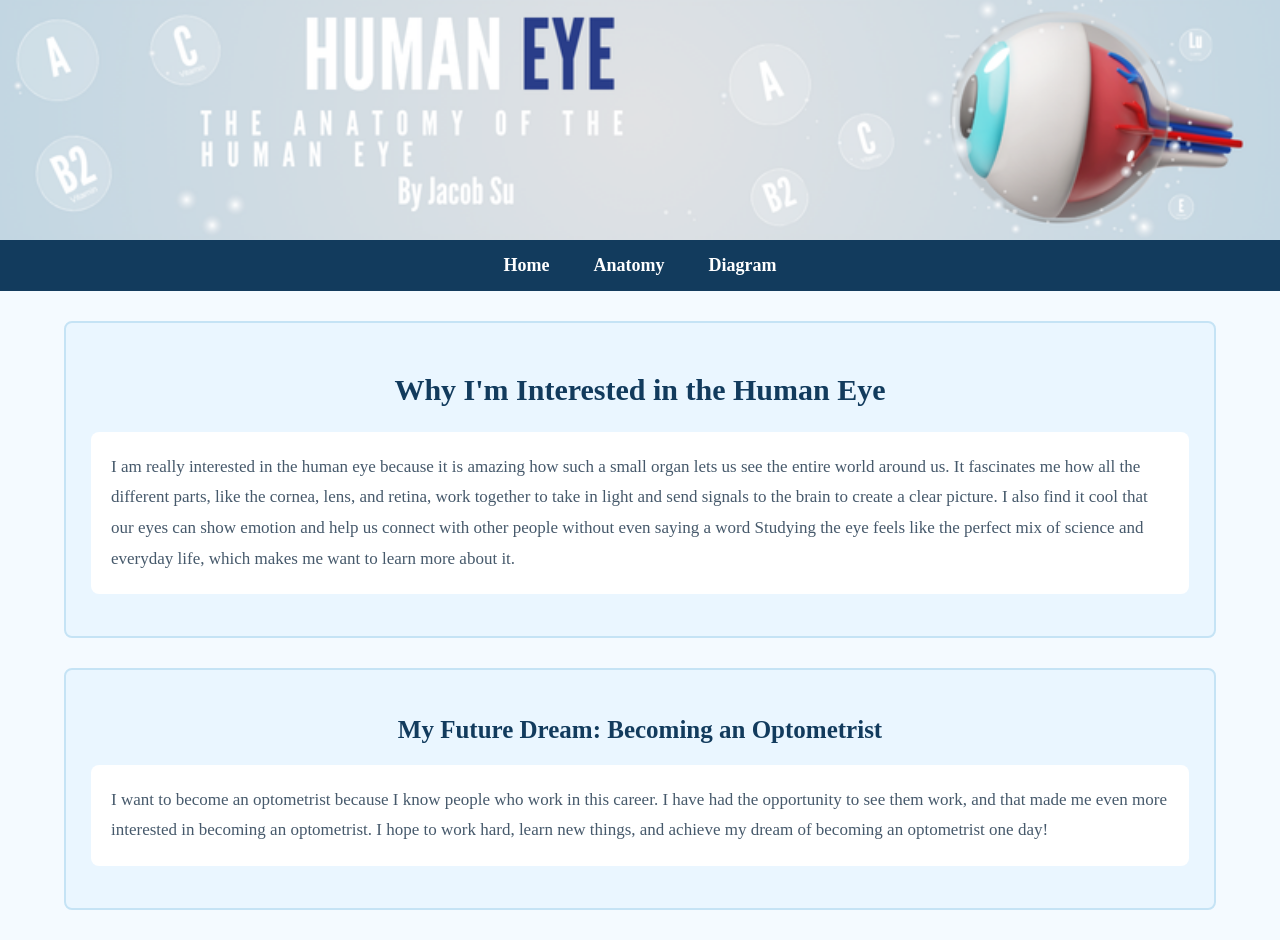
<file: index.html>
<html>
<head>
    <title>The Human Eye</title>
    <link rel="stylesheet" href="Website.css">
</head>

<body>

    <header>
        <img src="images/banner.png" class="Banner">
    </header>

    <!-- Navigation Menu -->
    <nav class="navbar">
        <a href="index.html">Home</a>
        <a href="Anatomy.html">Anatomy</a>
        <a href="Diagram.html">Diagram</a>
    </nav>

    <main>

        <!-- Introduction Section -->
        <section class="intro">
            <h1>Why I'm Interested in the Human Eye</h1>

            <p class="intro-text">
                I am really interested in the human eye because it is amazing
                how such a small organ lets us see the entire world around us.
                It fascinates me how all the different parts, like the cornea,
                lens, and retina, work together to take in light and send
                signals to the brain to create a clear picture.
                I also find it cool that our eyes can show emotion and help
                us connect with other people without even saying a word
                Studying the eye feels like the perfect mix of science
                and everyday life, which makes me want to learn more about it.
            </p>
        </section>

        <!-- Future Career Section -->
        <section class="future-career">
            <h2>My Future Dream: Becoming an Optometrist</h2>

            <p>
                I want to become an optometrist because I know people who
                work in this career. I have had the opportunity to see
                them work, and that made me even more interested in
                becoming an optometrist. I hope to work hard, learn new
                things, and achieve my dream of becoming an optometrist
                one day!
            </p>
        </section>

    </main>

</body>
</html>
</file>
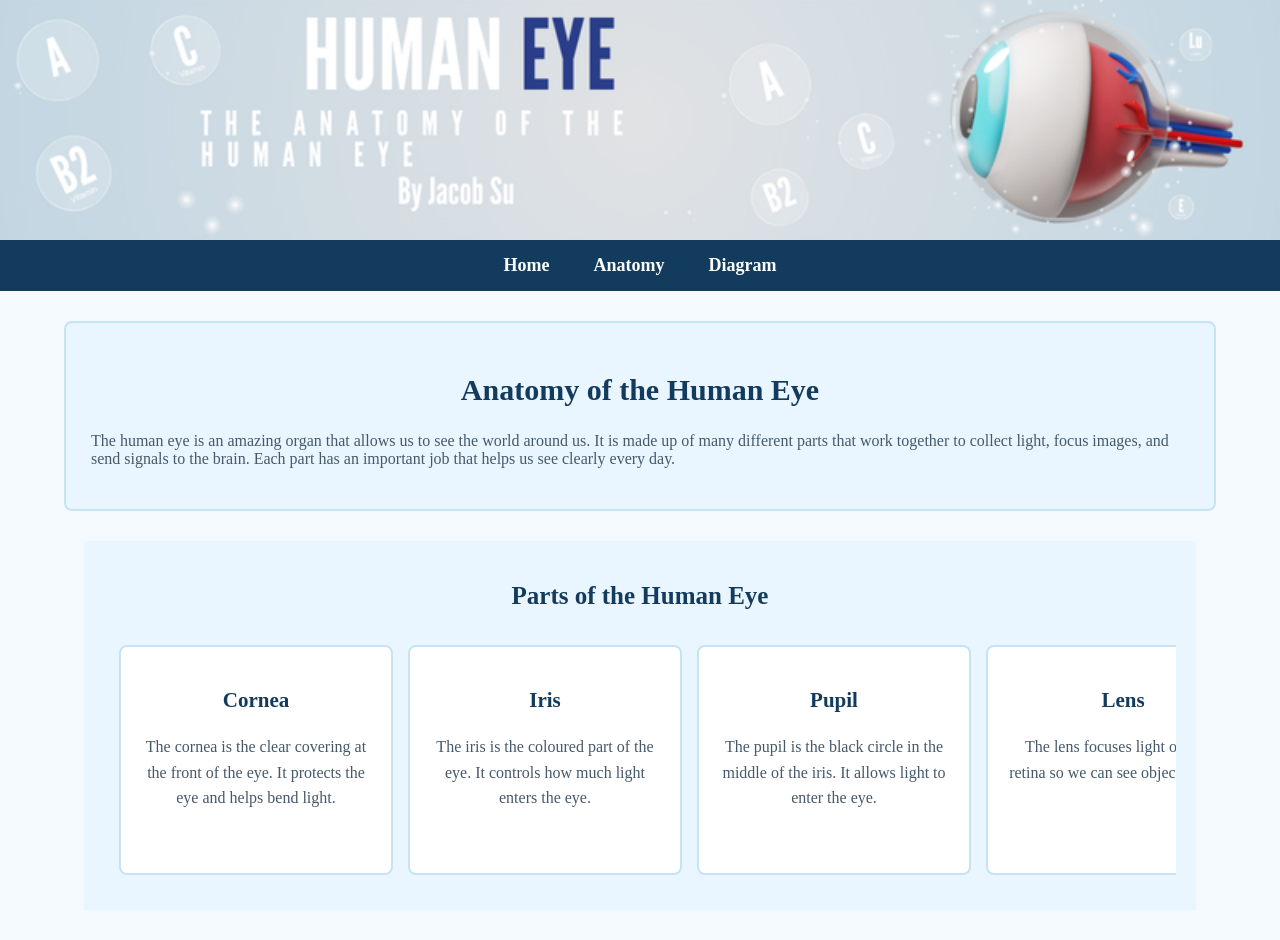
<file: Anatomy.html>
<html>
<head>
    <title>Anatomy of the Human Eye</title>
    <link rel="stylesheet" href="Website.css">
</head>

<body>

    <header>
        <img src="images/banner.png" class="Banner">
       
    </header>

   
    <nav class="navbar">
    <a href="index.html">Home</a>
     <a href="Anatomy.html">Anatomy</a>
     <a href="Diagram.html">Diagram</a>
</nav>

 <main>

       
 <section class="intro">

     <h1>Anatomy of the Human Eye</h1>

      <p>
          The human eye is an amazing organ that allows us to see
         the world around us. It is made up of many different parts
         that work together to collect light, focus images, and send
         signals to the brain. Each part has an important job that
     helps us see clearly every day.
     </p>

 </section>

    
<section class="eye-anatomy">

    <h2>Parts of the Human Eye</h2>

     <div class="eye-scroll">

         <div class="eye-part">
             <h3>Cornea</h3>
            <p>
                 The cornea is the clear covering at the front
                  of the eye. It protects the eye and helps bend light.
         </p>
     </div>

         <div class="eye-part">
              <h3>Iris</h3>
              <p>
               The iris is the coloured part of the eye.
                 It controls how much light enters the eye.
            </p>
         </div>

    <div class="eye-part">
             <h3>Pupil</h3>
             <p>
                   The pupil is the black circle in the middle
                 of the iris. It allows light to enter the eye.
              </p>
         </div>

         <div class="eye-part">
             <h3>Lens</h3>
              <p>
                The lens focuses light onto the retina
                   so we can see objects clearly.
             </p>
        </div>

         <div class="eye-part">
              <h3>Retina</h3>
              <p>
            The retina is at the back of the eye.
               It detects light and changes it into signals
              for the brain.
            </p>
         </div>

         <div class="eye-part">
             <h3>Optic Nerve</h3>
             <p>
                 The optic nerve carries signals from the retina
             to the brain so we can understand what we see.
             </p>
         </div>

         <div class="eye-part">
         <h3>Sclera</h3>
            <p>
             The sclera is the white outer layer of the eye.
         It protects the eye and helps it keep its shape.
             </p>
        </div>

        <div class="eye-part">
             <h3>Vitreous Humor</h3>
             <p>
                The vitreous humor is a clear, jelly-like substance
               that fills the inside of the eye and helps it
              keep its shape.
            </p>
         </div>

         <div class="eye-part">
         <h3>Aqueous Humor</h3>
            <p>
            The aqueous humor is a clear liquid in the front
             of the eye. It helps nourish the eye and maintain
             its pressure.
            </p>
         </div>

        <div class="eye-part">
         <h3>Choroid</h3>
       <p>
       The choroid is a layer with blood vessels that
    supplies oxygen and nutrients to the eye.
      </p>
    </div>

    <div class="eye-part">
    <h3>Ciliary Body</h3>
    <p>
  The ciliary body helps change the shape of the lens
  so we can focus on objects near and far away.
 </p>
 </div>

 </div>

 </section>
 </main>

</body>
</html>
</file>
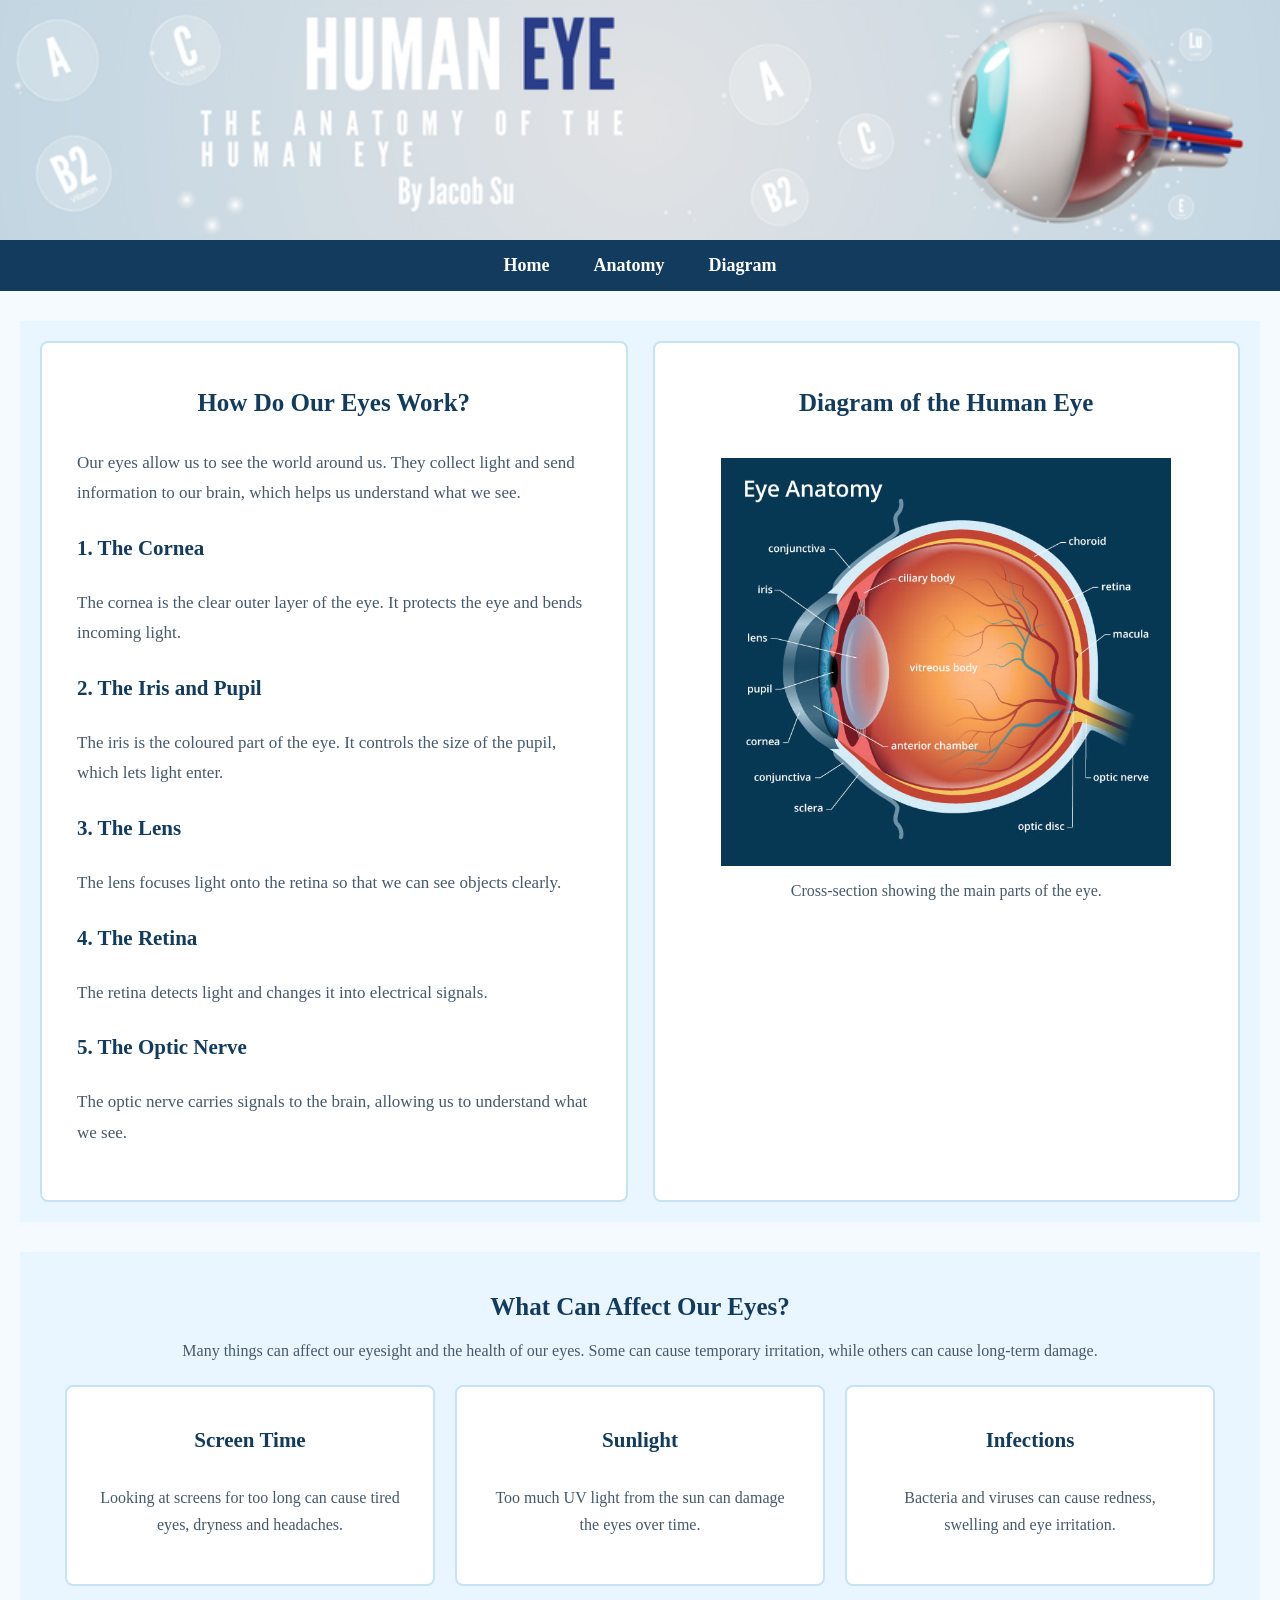
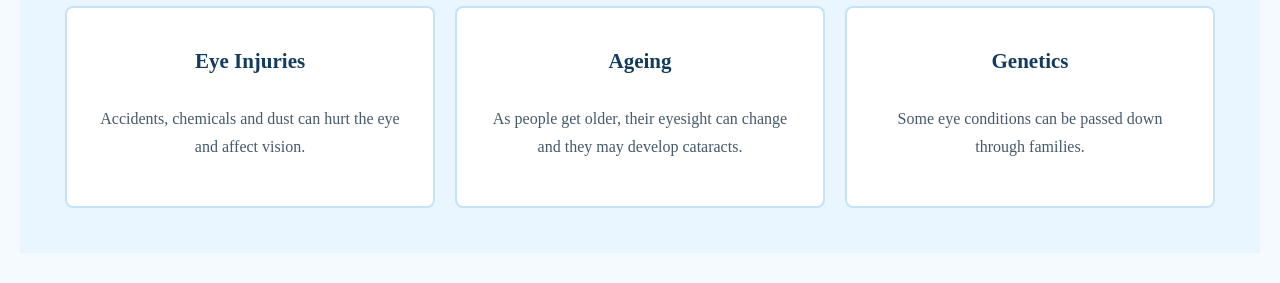
<file: Diagram.html>
<html>

<head>
    <title>The Human Eye</title>
    <link rel="stylesheet" href="Website.css">
</head>

<body>

    <header>
        <img src="images/banner.png" class="Banner">
    </header>

    <nav class="navbar">
        <a href="index.html">Home</a>
        <a href="Anatomy.html">Anatomy</a>
        <a href="Diagram.html">Diagram</a>
    </nav>

    <!-- How the Eyes Work -->
    <div class="how-eyes-work">

        <!-- Left Side -->
        <div class="eye-explanation">

            <h2>How Do Our Eyes Work?</h2>

            <p>
                Our eyes allow us to see the world around us.
                They collect light and send information to our
                brain, which helps us understand what we see.
            </p>

            <h3>1. The Cornea</h3>
            <p>
                The cornea is the clear outer layer of the eye.
                It protects the eye and bends incoming light.
            </p>

            <h3>2. The Iris and Pupil</h3>
            <p>
                The iris is the coloured part of the eye.
                It controls the size of the pupil, which lets
                light enter.
            </p>

            <h3>3. The Lens</h3>
            <p>
                The lens focuses light onto the retina so
                that we can see objects clearly.
            </p>

            <h3>4. The Retina</h3>
            <p>
                The retina detects light and changes it into
                electrical signals.
            </p>

            <h3>5. The Optic Nerve</h3>
            <p>
                The optic nerve carries signals to the brain,
                allowing us to understand what we see.
            </p>

        </div>

        <!-- Right Side -->
        <div class="eye-diagram">

            <h2>Diagram of the Human Eye</h2>

            <!-- New Eye Anatomy Image -->
            <img
                src="images/eye anatomy.jpeg"
                alt="Diagram of the human eye">

            <p>Cross-section showing the main parts of the eye.</p>

        </div>

    </div>

    <!-- What Affects the Eye -->
    <div class="eye-effects">

        <h2>What Can Affect Our Eyes?</h2>

        <p>
            Many things can affect our eyesight and the health
            of our eyes. Some can cause temporary irritation,
            while others can cause long-term damage.
        </p>

        <div class="effects-container">

            <div class="effect">
                <h3>Screen Time</h3>
                <p>
                    Looking at screens for too long can cause
                    tired eyes, dryness and headaches.
                </p>
            </div>

            <div class="effect">
                <h3>Sunlight</h3>
                <p>
                    Too much UV light from the sun can damage
                    the eyes over time.
                </p>
            </div>

            <div class="effect">
                <h3>Infections</h3>
                <p>
                    Bacteria and viruses can cause redness,
                    swelling and eye irritation.
                </p>
            </div>

            <div class="effect">
                <h3>Eye Injuries</h3>
                <p>
                    Accidents, chemicals and dust can hurt
                    the eye and affect vision.
                </p>
            </div>

            <div class="effect">
                <h3>Ageing</h3>
                <p>
                    As people get older, their eyesight can
                    change and they may develop cataracts.
                </p>
            </div>

            <div class="effect">
                <h3>Genetics</h3>
                <p>
                    Some eye conditions can be passed down
                    through families.
                </p>
            </div>

        </div>

    </div>

</body>
</html>
</file>
<file: Website.css>
/* Main Page */
body {
    background-color: #f4faff;
    margin: 0;
    padding: 0;
    font-family: Georgia, serif;
    color: #46596b;
    cursor: url("images/eye cursor.png"), auto;
}

/* Banner */
.Banner {
    width: 100%;
    height: auto;
}

/* Navigation Bar */
.navbar {
    background-color: #123b5d;
    text-align: center;
    padding: 15px;
}

.navbar a {
    color: white;
    text-decoration: none;
    font-size: 18px;
    font-weight: bold;
    margin: 20px;
}

.navbar a:hover {
    color: #a9d9f5;
    text-decoration: underline;
}

/* Main Content */
main {
    width: 90%;
    margin: 30px auto;
}

/* Introduction Section */
.intro {
    background-color: #eaf6ff;
    padding: 25px;
    margin-bottom: 30px;
    border: 2px solid #c5e3f5;
    border-radius: 8px;
}

.intro h1 {
    color: #123b5d;
    text-align: center;
    font-size: 30px;
}

.intro-text {
    background-color: white;
    color: #46596b;
    font-size: 17px;
    line-height: 1.8;
    padding: 20px;
    border-radius: 8px;
}

/* Future Career Section */
.future-career {
    background-color: #eaf6ff;
    padding: 25px;
    margin-bottom: 30px;
    border: 2px solid #c5e3f5;
    border-radius: 8px;
}

.future-career h2 {
    color: #123b5d;
    text-align: center;
    font-size: 25px;
}

.future-career p {
    background-color: white;
    color: #46596b;
    font-size: 17px;
    line-height: 1.8;
    padding: 20px;
    border-radius: 8px;
}

/* How the Eyes Work Section */
.how-eyes-work {
    background-color: #eaf6ff;
    display: flex;
    gap: 25px;
    padding: 20px;
    margin: 30px 20px;
}

/* Left Side */
.eye-explanation {
    background-color: white;
    width: 50%;
    padding: 25px;
    border: 2px solid #c5e3f5;
    border-radius: 8px;
}

.eye-explanation h2 {
    color: #123b5d;
    text-align: center;
    font-size: 25px;
}

.eye-explanation h3 {
    color: #123b5d;
    font-size: 21px;
    margin: 15px 10px 5px;
}

.eye-explanation p {
    color: #46596b;
    font-size: 17px;
    line-height: 1.8;
    padding: 10px;
}

/* Right Side */
.eye-diagram {
    background-color: white;
    width: 50%;
    padding: 25px;
    border: 2px solid #c5e3f5;
    border-radius: 8px;
    text-align: center;
}

.eye-diagram h2 {
    color: #123b5d;
    font-size: 25px;
}

.eye-diagram img {
    width: 100%;
    max-width: 450px;
    height: auto;
    margin-top: 20px;
    
    width: 100%;
    max-width: 450px;
    height: auto;
    margin-top: 20px;
    transition: transform 0.3s ease;
    cursor: zoom-in;
}

.eye-diagram img:hover {
    transform: scale(1.5);
}


/* What Affects the Eye */
.eye-effects {
    background-color: #eaf6ff;
    text-align: center;
    padding: 20px;
    margin: 30px 20px;
}

.eye-effects h2 {
    color: #123b5d;
    font-size: 25px;
}

/* Effects Cards */
.effects-container {
    display: grid;
    grid-template-columns: 1fr 1fr 1fr;
    gap: 20px;
    margin: 25px;
}

.effect {
    background-color: white;
    border: 2px solid #c5e3f5;
    border-radius: 8px;
    padding: 20px;
}

.effect h3 {
    color: #123b5d;
    font-size: 21px;
}

.effect p {
    color: #46596b;
    font-size: 16px;
    line-height: 1.7;
    text-align: center;
    padding: 10px;
}

/* Eye Anatomy Section */
.eye-anatomy {
    background-color: #eaf6ff;
    padding: 20px;
    margin: 30px 20px;
    text-align: center;
}

.eye-anatomy h2 {
    color: #123b5d;
    font-size: 25px;
}

/* Scrolling Section */
.eye-scroll {
    display: flex;
    overflow-x: auto;
    gap: 15px;
    padding: 15px;
}

/* Eye Part Cards */
.eye-part {
    background-color: white;
    border: 2px solid #c5e3f5;
    border-radius: 8px;
    padding: 20px;
    min-width: 230px;
    text-align: center;
}

.eye-part h3 {
    color: #123b5d;
    font-size: 21px;
}

.eye-part p {
    color: #46596b;
    font-size: 16px;
    line-height: 1.6;
}
</file>
